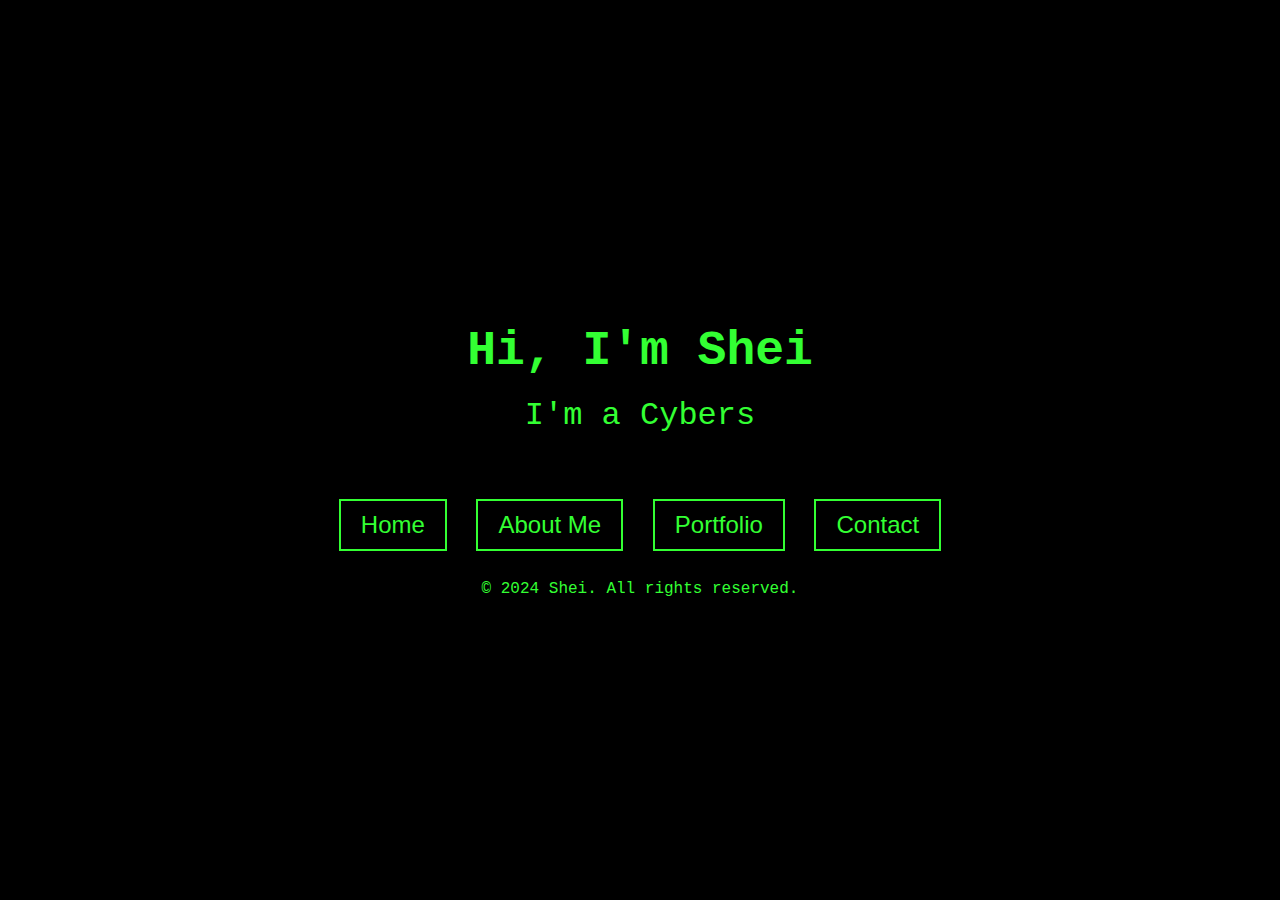
<file: index.html>
<!DOCTYPE html>
<html lang="en">
<head>
    <meta charset="UTF-8">
    <meta name="viewport" content="width=device-width, initial-scale=1.0">
    <title>Shei</title>
    <link rel="stylesheet" href="css/style.css">
</head>
<body>
    <!-- Header Section -->
    <header>
        <h1>Hi, I'm <span class="name">Shei</span></h1> <!-- Change your name here -->
        <p class="role">I'm a <span id="animated-roles"></span></p>
    </header>

    <div class="main-container">
        <!-- Navigation Buttons -->    
    <nav>
        <button onclick="location.href='../index.html'" class="nav-button">Home</button>
        <button onclick="location.href='html/about.html'" class="nav-button">About Me</button>
        <button onclick="location.href='html/portfolio.html'" class="nav-button">Portfolio</button>
        <button onclick="location.href='html/contact.html'" class="nav-button">Contact</button>
    </nav>
    </div>

    <!-- JavaScript for Role Animation -->
    <script src="js/script.js"></script>

    <footer>
        <p>&copy; 2024 Shei. All rights reserved.</p>
    </footer>
</body>
</html>
</file>
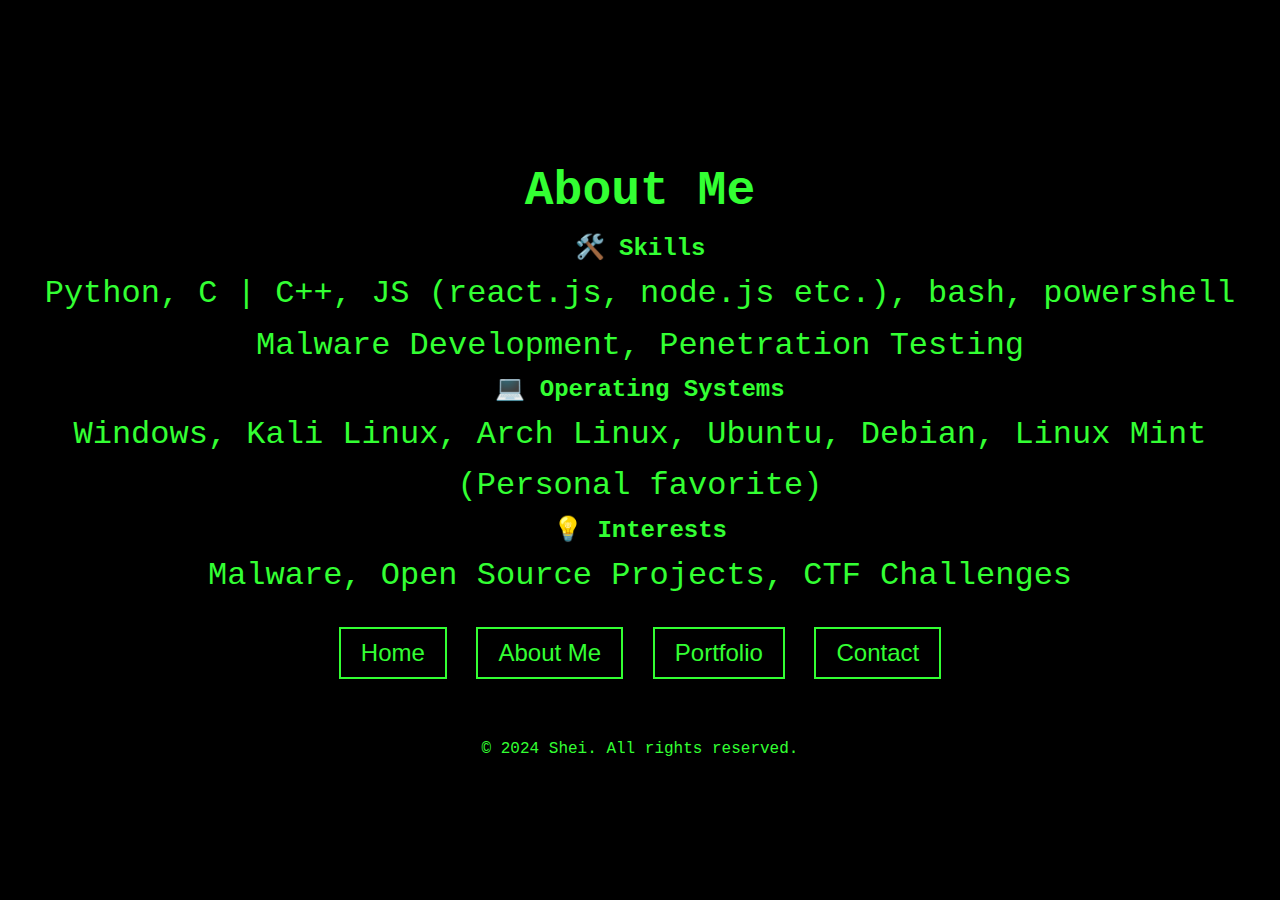
<file: html/about.html>
<!DOCTYPE html>
<html lang="en">
<head>
    <meta charset="UTF-8">
    <meta name="viewport" content="width=device-width, initial-scale=1.0">
    <title>About Me</title>
    <link rel="stylesheet" href="../css/style.css">
</head>
<body>
    <header>
        <h1>About Me</h1> 
        <section>
            <h2>🛠️ Skills</h2>
            <p>Python, C | C++, JS (react.js, node.js etc.), bash, powershell</p>
            
            <p>Malware Development, Penetration Testing </p>
            
            <p></p>
        
            <h2>💻 Operating Systems</h2>
            <p>Windows, Kali Linux, Arch Linux, Ubuntu, Debian, Linux Mint (Personal favorite)</p>
        
            <h2>💡 Interests</h2>
            <p>Malware, Open Source Projects, CTF Challenges</p>
        </section>
        
        <nav>
            <button onclick="location.href='../index.html'" class="nav-button">Home</button>
            <button onclick="location.href='../html/about.html'" class="nav-button">About Me</button>
            <button onclick="location.href='../html/portfolio.html'" class="nav-button">Portfolio</button>
            <button onclick="location.href='../html/contact.html'" class="nav-button">Contact</button>
        </nav>
    </header>
    <footer>
        <p>&copy; 2024 Shei. All rights reserved.</p>
    </footer>
</body>
</html>
</file>
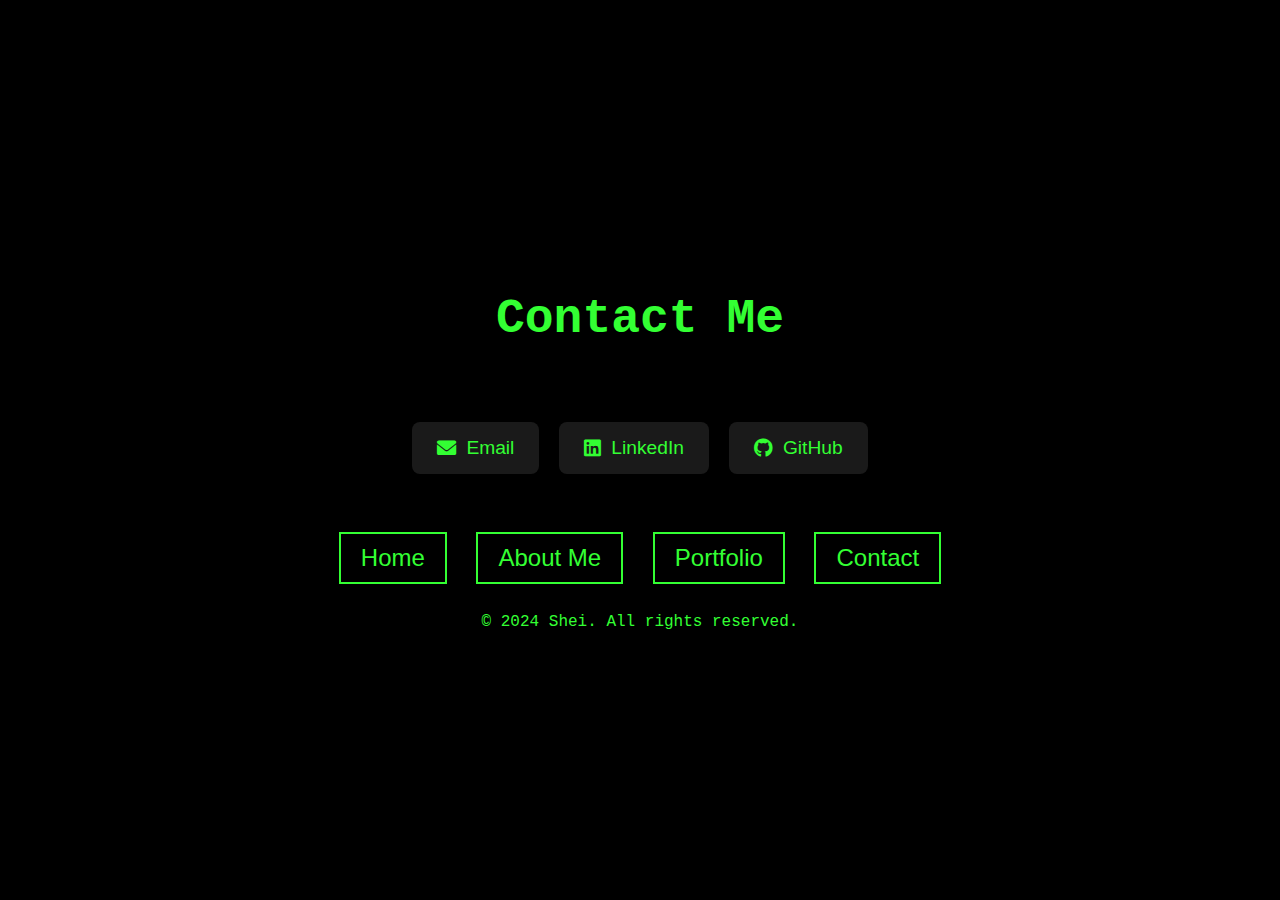
<file: html/contact.html>
<!DOCTYPE html>
<html lang="en">
<head>
    <meta charset="UTF-8">
    <meta name="viewport" content="width=device-width, initial-scale=1.0">
    <title>Contact Me</title>
    <link rel="stylesheet" href="../css/style.css">
    <link rel="stylesheet" href="https://cdnjs.cloudflare.com/ajax/libs/font-awesome/6.0.0-beta3/css/all.min.css">
</head>
<body>
    <header>
        <h1>Contact Me</h1>
    </header>

    <main class="main-container">
        <div class="contact-buttons">
            <button onclick="window.open('mailto:fullmoonshade07@gmail.com')" class="contact-button">
                <i class="fas fa-envelope"></i> Email
            </button>
            <button onclick="window.open('https://www.linkedin.com/in/fullmoonshade/')" class="contact-button"> 
                <i class="fab fa-linkedin"></i> LinkedIn
            </button>
            <button onclick="window.open('https://github.com/fullMoonShade')" class="contact-button"> 
                <i class="fab fa-github"></i> GitHub
            </button>
            <!-- Add more buttons as needed -->
        </div>
    </main>

    <nav>
        <button onclick="location.href='../index.html'" class="nav-button">Home</button>
        <button onclick="location.href='../html/about.html'" class="nav-button">About Me</button>
        <button onclick="location.href='../html/portfolio.html'" class="nav-button">Portfolio</button>
        <button onclick="location.href='../html/contact.html'" class="nav-button">Contact</button>
    </nav>

    <footer>
        <p>&copy; 2024 Shei. All rights reserved.</p>
    </footer>
</body>
</html>
</file>
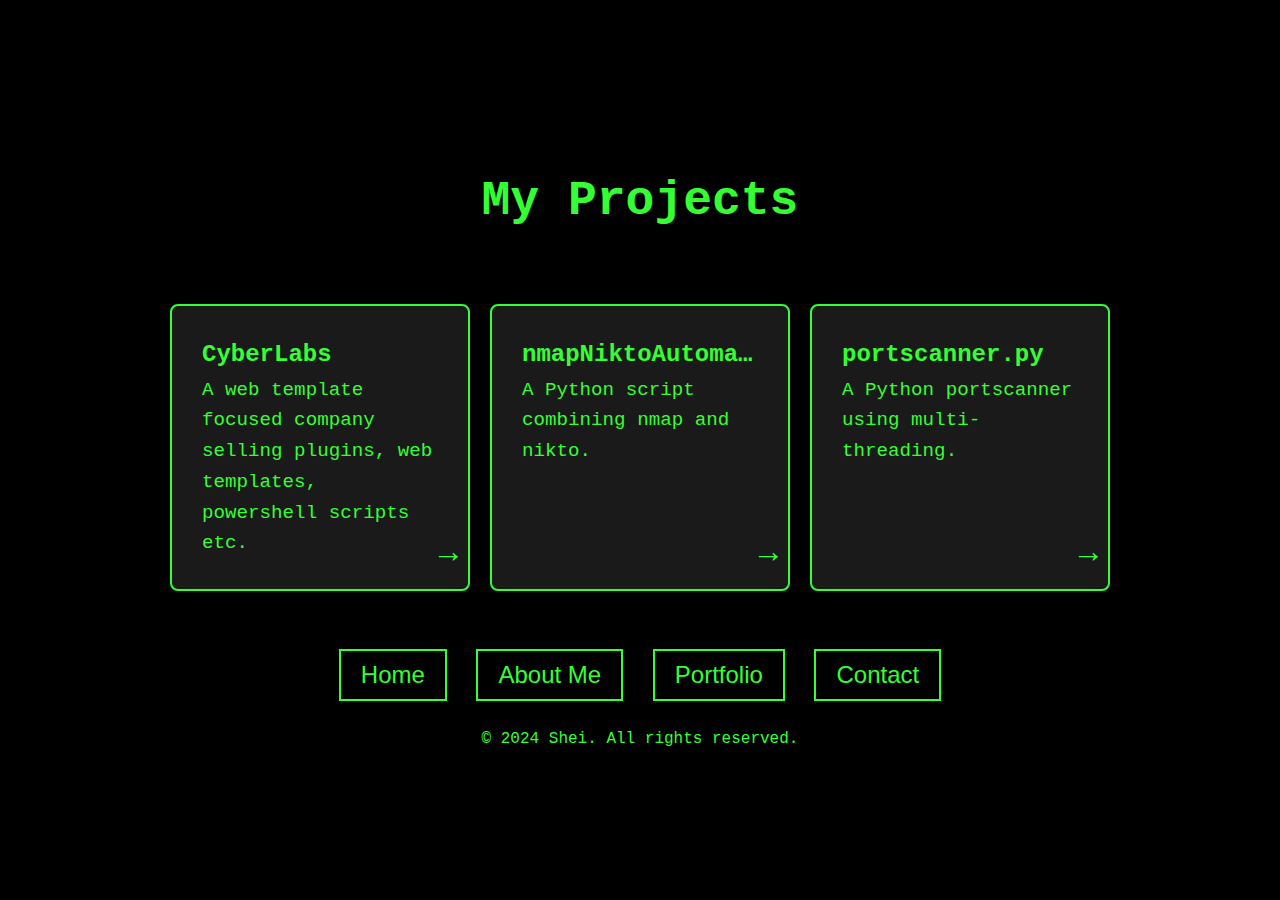
<file: html/portfolio.html>
<!DOCTYPE html>
<html lang="en">
<head>
    <meta charset="UTF-8">
    <meta name="viewport" content="width=device-width, initial-scale=1.0">
    <title>Portfolio</title>
    <link rel="stylesheet" href="../css/style.css">
</head>
<body>
    <header>
        <h1>My Projects</h1>
    </header>

<main class="main-container">
    <div class="projects">
        <div class="project">
            <h3>CyberLabs</h3>
            <p>A web template focused company selling plugins, web templates, powershell scripts etc.</p>
            <a href="https://www.instagram.com/cyberlab.sh/" class="project-link" target="_blank" rel="noopener noreferrer">→</a>
        </div>
        <div class="project">
            <h3>nmapNiktoAutomation.py</h3>
            <p>A Python script combining nmap and nikto.</p>
            <a href="https://github.com/fullMoonShade/nmapNiktoAutomation.py" class="project-link" target="_blank" rel="noopener noreferrer">→</a>
        </div>
        <div class="project">
            <h3>portscanner.py</h3>
            <p>A Python portscanner using multi-threading.</p>
            <a href="https://github.com/fullMoonShade/portscanner.py" class="project-link" target="_blank" rel="noopener noreferrer">→</a>
        </div>
    </div>
</main>
    <nav>
        <button onclick="location.href='../index.html'" class="nav-button">Home</button>
        <button onclick="location.href='../html/about.html'" class="nav-button">About Me</button>
        <button onclick="location.href='../html/portfolio.html'" class="nav-button">Portfolio</button>
        <button onclick="location.href='../html/contact.html'" class="nav-button">Contact</button>
    </nav>

    <footer>
        <p>&copy; 2024 Shei. All rights reserved.</p>
    </footer>
</body>
</html>
</file>
<file: css/style.css>
/* Reset */
* {
    margin: 0;
    padding: 0;
    box-sizing: border-box;
}

/* Body Styling */
body {
    font-family: 'Courier New', Courier, monospace;
    color: #33ff33;
    line-height: 1.6;
    overflow-x: hidden;
    background-color: black; 
    display: flex;
    flex-direction: column;
    align-items: center; 
    justify-content: center; 
    height: 100vh; 
}

/* Header */
header {
    text-align: center;
    padding: 2rem 0;
}

header h1 {
    font-size: 3rem; 
}

header p {
    font-size: 2rem; 
}

/* Main Container */
.main-container {
    display: flex;
    flex-direction: column;
    align-items: center;
}

/* Navigation */
nav {
    margin-top: 1rem; /
}

.nav-button {
    background-color: transparent; 
    border: 2px solid #33ff33; 
    color: #33ff33;
    padding: 10px 20px; 
    margin: 10px; 
    font-size: 1.5rem; 
    cursor: pointer;
    transition: background-color 0.3s, transform 0.3s; 
}

/* Button Hover Effects */
.nav-button:hover {
    background-color: #33ff33; 
    color: black; 
    transform: scale(1.05); 
}

/* Mobile adjustments for buttons */
@media (max-width: 600px) {
    .nav-button {
        padding: 8px 15px;    
        margin: 5px;          
        font-size: 1.2rem;    
    }

    .nav-button:hover {
        transform: scale(1.03);  
    }
}

/* Fade-in Animation */
.fade-in {
    animation: fadeIn 0.5s ease forwards;
}

/* Fade-in Animation Keyframes */
@keyframes fadeIn {
    from {
        opacity: 0;
        transform: translateX(-20px); 
    }
    to {
        opacity: 1;
        transform: translateX(0);
    }
}

/* Footer */
footer {
    text-align: center;
    padding: 1rem 0;
    color: #33ff33;
}


/* Projects Section Styling */
.projects {
    display: flex; 
    flex-wrap: wrap; 
    justify-content: center; 
    gap: 20px; 
    margin: 2rem 0; 
}

.project {
    background-color: #1a1a1a; 
    padding: 30px; 
    border: 2px solid #33ff33;
    border-radius: 8px; 
    width: 300px; 
    transition: transform 0.3s, box-shadow 0.3s; 
    position: relative; 
}

/* Increased text size */
.project h3 {
    font-size: 1.5rem; 
    white-space: nowrap;
    overflow: hidden;
    text-overflow: ellipsis;
}

.project p {
    font-size: 1.2rem; 
}

/* Project Box Hover Effect */
.project:hover {
    transform: translateY(-5px); 
    box-shadow: 0 0 15px rgba(51, 255, 51, 0.5); 
}

/* Project Link Styling */
.project-link {
    position: absolute; 
    bottom: 10px; 
    right: 10px;
    font-size: 32px; 
    color: #33ff33; /* Arrow color */
    text-decoration: none; 
    transition: transform 0.3s; 
}

/* Arrow Hover Effect */
.project-link:hover {
    transform: scale(1.2); 
}



/* Contact Buttons Section */
.contact-buttons {
    display: flex; 
    flex-wrap: wrap; 
    justify-content: center; 
    gap: 20px; 
    margin: 2rem 0; 
}

/* Button Styling */
.contact-button {
    background-color: #1a1a1a; 
    color: #33ff33; 
    padding: 15px 25px; 
    border: none; 
    border-radius: 8px; 
    cursor: pointer; 
    font-size: 1.2rem; 
    display: flex; 
    align-items: center; 
    transition: transform 0.3s, box-shadow 0.3s;
}

/* Button Icon Styling */
.contact-button i {
    margin-right: 10px; 
}

/* Button Hover Effect */
.contact-button:hover {
    transform: translateY(-5px); 
    box-shadow: 0 0 15px rgba(51, 255, 51, 0.5); 
}
</file>
